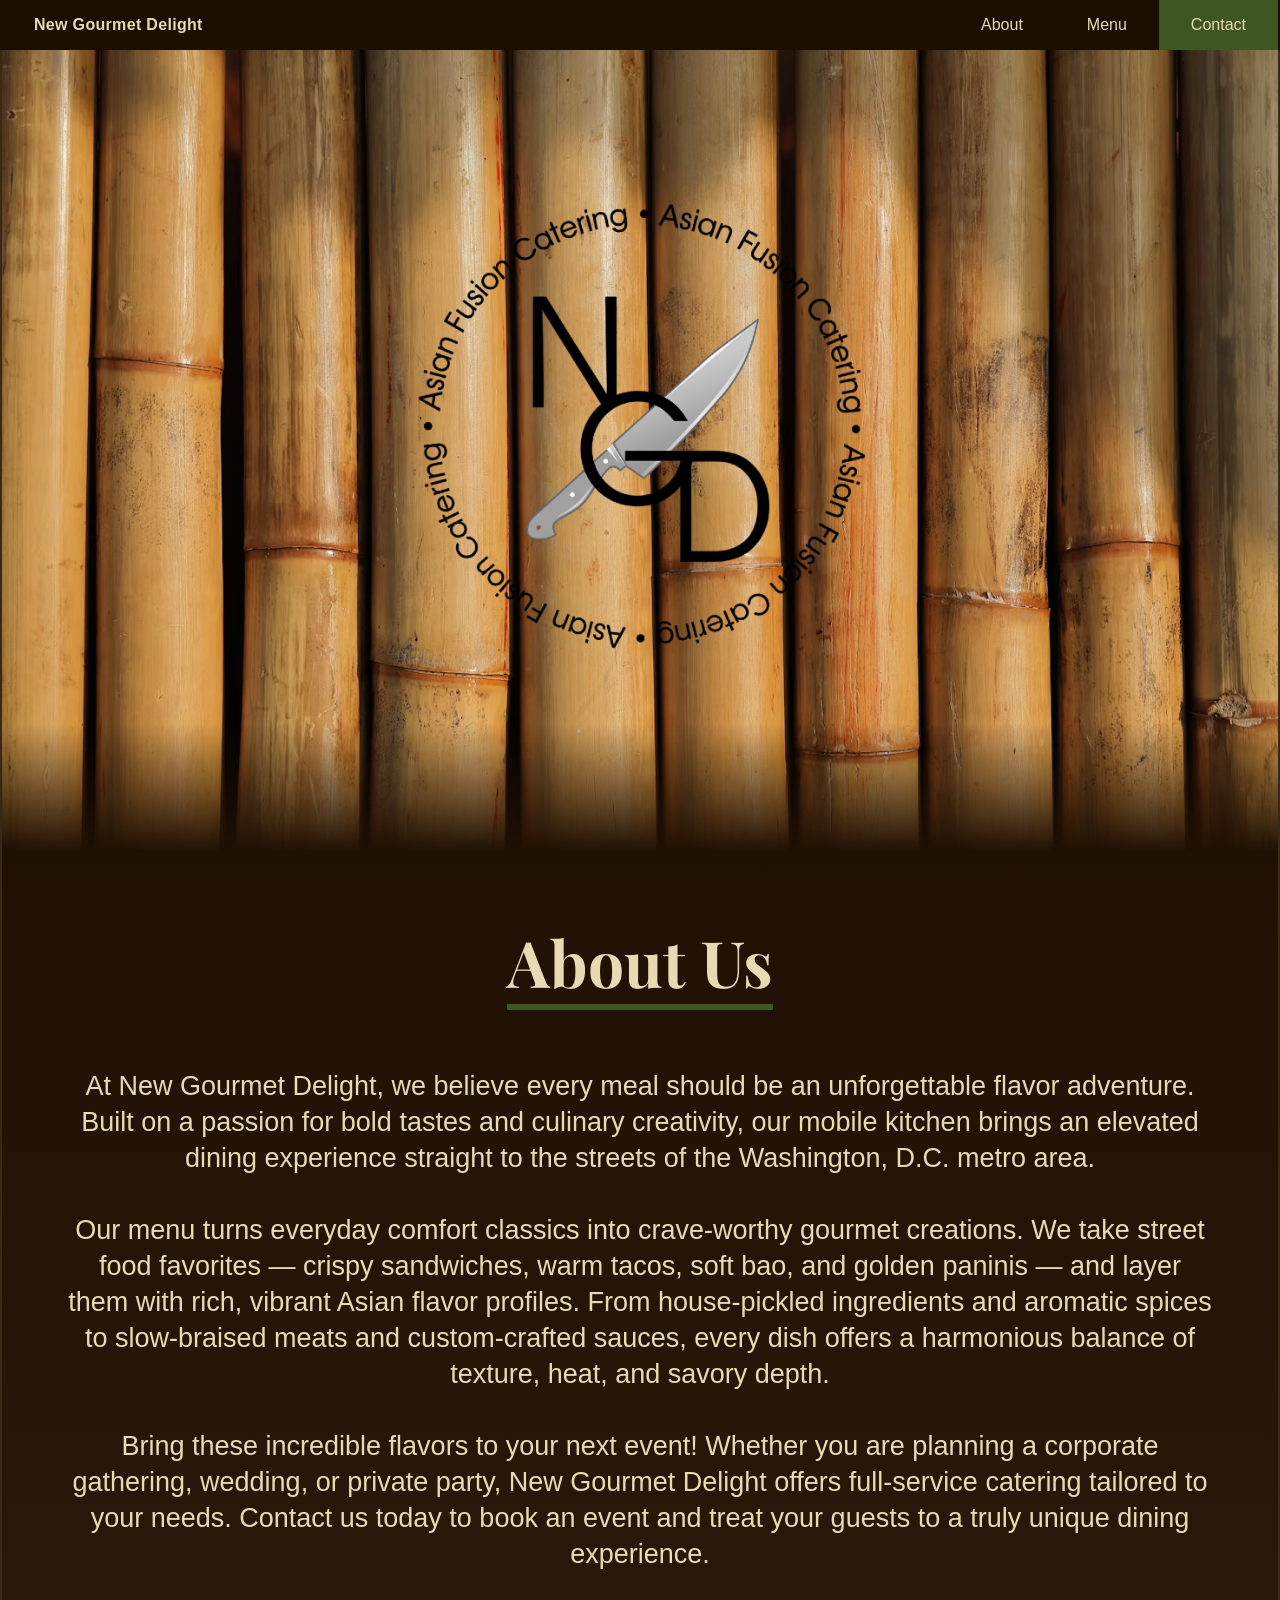
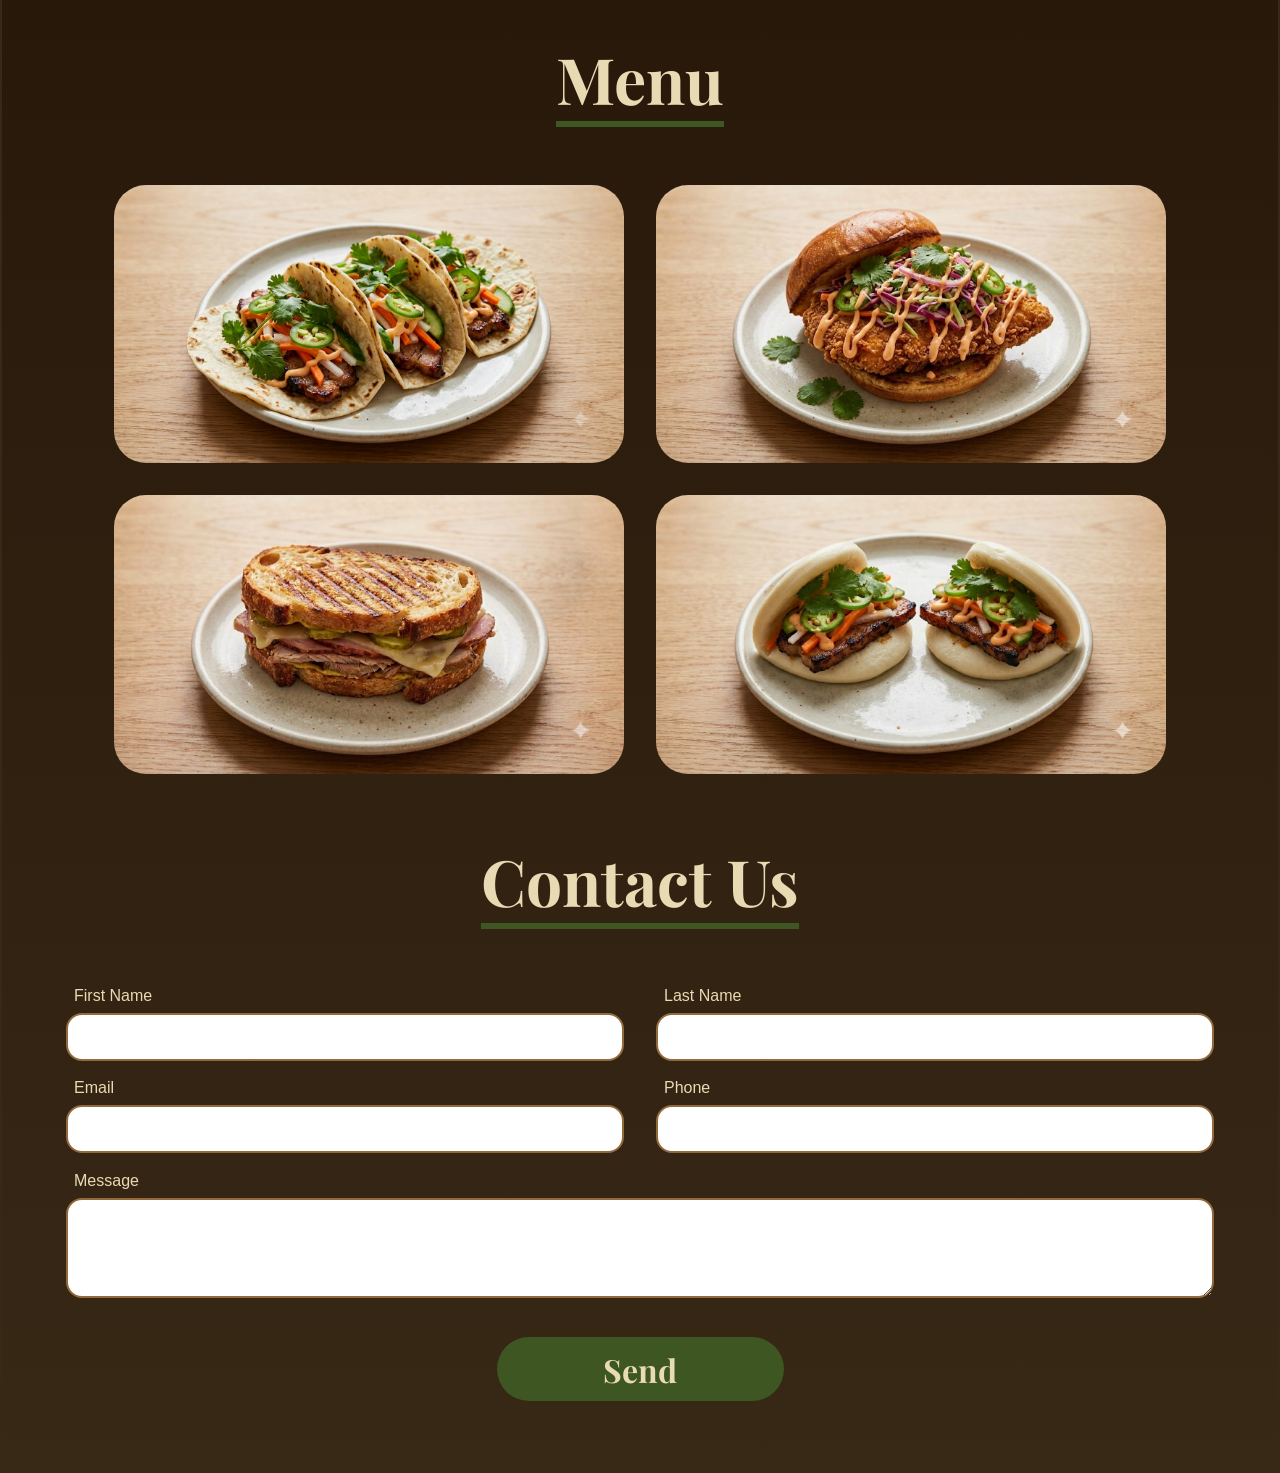
<file: index.html>
<!DOCTYPE html>
<html lang="en">
    <head>
        <meta charset="utf-8">
        <meta name="viewport" content="width=device-width, initial-scale=1.0">
        <title>New Gourmet Delight</title>
        <link rel="stylesheet" href="css/style.css">
        <link rel="preconnect" href="https://fonts.googleapis.com">
        <link rel="preconnect" href="https://fonts.gstatic.com" crossorigin>
        <link href="https://fonts.googleapis.com/css2?family=Playfair+Display:ital,wght@0,400..900;1,400..900&display=swap" rel="stylesheet">
        <link href="https://fonts.googleapis.com/css2?family=Playfair+Display:ital,wght@0,400..900;1,400..900&display=swap" rel="stylesheet">
        <script src="js/script.js" defer></script>
    </head>
    <body>
        <header>
            <button id="open-sidebar-button" onclick="openSidebar()" aria-label="open sidebar" aria-expanded="false" aria-controls="navbar">
                <svg xmlns="http://www.w3.org/2000/svg" height="40px" viewBox="0 -960 960 960" width="40px" fill="#c9c9c9"><path d="M153.33-240q-14.16 0-23.75-9.62-9.58-9.61-9.58-23.83 0-14.22 9.58-23.72 9.59-9.5 23.75-9.5h653.34q14.16 0 23.75 9.62 9.58 9.62 9.58 23.83 0 14.22-9.58 23.72-9.59 9.5-23.75 9.5H153.33Zm0-206.67q-14.16 0-23.75-9.61-9.58-9.62-9.58-23.84 0-14.21 9.58-23.71 9.59-9.5 23.75-9.5h653.34q14.16 0 23.75 9.61 9.58 9.62 9.58 23.84 0 14.21-9.58 23.71-9.59 9.5-23.75 9.5H153.33Zm0-206.66q-14.16 0-23.75-9.62-9.58-9.62-9.58-23.83 0-14.22 9.58-23.72 9.59-9.5 23.75-9.5h653.34q14.16 0 23.75 9.62 9.58 9.61 9.58 23.83 0 14.22-9.58 23.72-9.59 9.5-23.75 9.5H153.33Z"/></svg>
            </button>

            <nav id="navbar">
                <ul>
                    <li><button id="close-sidebar-button" onclick="closeSidebar()" aria-label="close sidebar">
                        <svg xmlns="http://www.w3.org/2000/svg" height="40px" viewBox="0 -960 960 960" width="40px" fill="#c9c9c9"><path d="M480-433.33 274.67-228q-9.67 9.67-23.34 9.67-13.66 0-23.33-9.67-9.67-9.67-9.67-23.33 0-13.67 9.67-23.34L433.33-480 228-685.33q-9.67-9.67-9.67-23.34 0-13.66 9.67-23.33 9.67-9.67 23.33-9.67 13.67 0 23.34 9.67L480-526.67 685.33-732q9.67-9.67 23.34-9.67 13.66 0 23.33 9.67 9.67 9.67 9.67 23.33 0 13.67-9.67 23.34L526.67-480 732-274.67q9.67 9.67 9.67 23.34 0 13.66-9.67 23.33-9.67 9.67-23.33 9.67-13.67 0-23.34-9.67L480-433.33Z"/></svg>
                    </button></li>
                    <li class="home-li"><a href="#" onclick="closeSidebar()">New Gourmet Delight</a></li>
                    <li><a href="#about" onclick="closeSidebar()">About</a></li>
                    <li><a href="#menu" onclick="closeSidebar()">Menu</a></li>
                    <li class="contact-li"><a href="#contact" onclick="closeSidebar()">Contact</a></li>
                </ul>
            </nav>

            <div id="overlay" onclick="closeSidebar()" aria-hidden="true"></div>

        </header>
        
        <main>
            <section id="hero">
                <!-- <img src="images/NGDnobg.png" alt="New Gourmet Delight Logo">
                <img src="images/bamboo-planks.avif" alt="bamboo planks background"> -->
                <img src="images/hero.webp" alt="NGD logo over bamboo background">
            </section>
            <section id="about">
                <h2>About Us</h2>
                <p>
                    At New Gourmet Delight, we believe every meal should be an unforgettable flavor adventure. Built on a passion for bold tastes and culinary creativity, our mobile kitchen brings an elevated dining experience straight to the streets of the Washington, D.C. metro area. <br><br>
                    Our menu turns everyday comfort classics into crave-worthy gourmet creations. We take street food favorites — crispy sandwiches, warm tacos, soft bao, and golden paninis — and layer them with rich, vibrant Asian flavor profiles. From house-pickled ingredients and aromatic spices to slow-braised meats and custom-crafted sauces, every dish offers a harmonious balance of texture, heat, and savory depth. <br><br>
                    Bring these incredible flavors to your next event! Whether you are planning a corporate gathering, wedding, or private party, New Gourmet Delight offers full-service catering tailored to your needs. Contact us today to book an event and treat your guests to a truly unique dining experience.
                </p>
            </section>
            <section id="menu">
                <h2>Menu</h2>
                <div class="menu-items">
                    <img src="images/bahntaco.png">
                    <img src="images/friedchick.png">
                    <img src="images/cubano.png">
                    <img src="images/bao.png">
                </div>
            </section>
            <section id="contact">
                <h2>Contact Us</h2>
                <form action="submit.html" method="post">
                    <div>
                        <label for="fname">First Name</label>
                        <input type="text" id="fname" name="fname" required maxlength="50">
                    </div>

                    <div>
                        <label for="lname">Last Name</label>
                        <input type="text" id="lname" name="lname" required maxlength="50">
                    </div>

                    <div>
                        <label for="email">Email</label>
                        <input type="email" id="email" name="email" required>
                    </div>

                    <div>
                        <label for="number">Phone</label>
                        <input type="tel" id="number" name="number" required pattern="^\(?\d{3}\)?\s?\d{3}\s?-?\s?\d{4}$" title="Enter a 10 digit phone number">
                    </div>

                    <div class="message-box">
                        <label for="message">Message</label>
                        <textarea id="message" name="message" required minlength="20" maxlength="2000"></textarea>
                    </div>

                    <input type="text" name="spam" style="display: none;" tabindex="-1" autocomplete="off">

                    <button type="submit">Send</button>
                </form>
            </section>
        </main>

        <footer>

        </footer>
    </body>
</html>
</file>
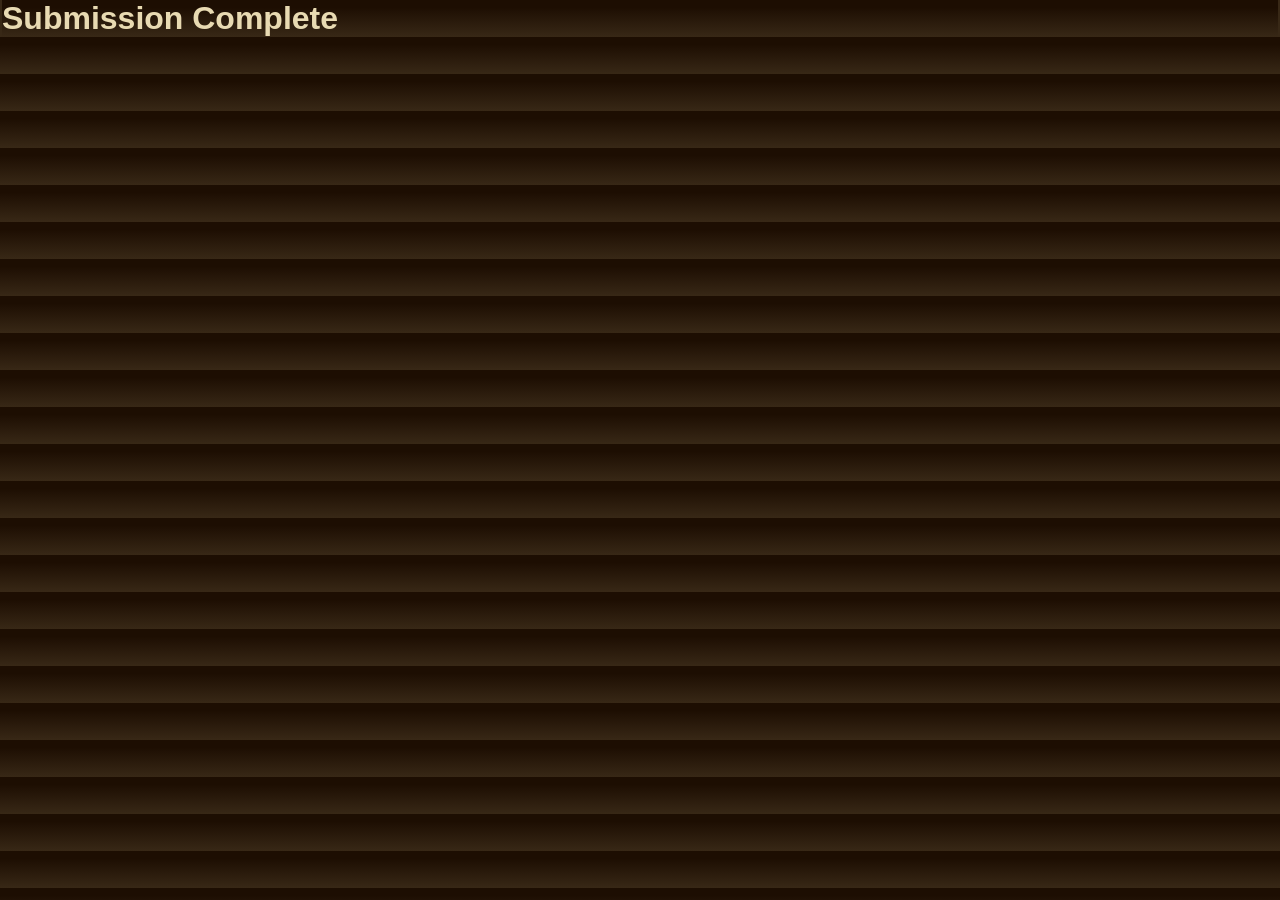
<file: submit.html>
<!DOCTYPE html>
<html lang="en">
    <head>
        <meta charset="utf-8">
        <meta name="viewport" content="width=device-width, initial-scale=1.0">
        <title>Submission Complete</title>
        <link rel="stylesheet" href="css/style.css">
        <link rel="preconnect" href="https://fonts.googleapis.com">
        <link rel="preconnect" href="https://fonts.gstatic.com" crossorigin>
        <link href="https://fonts.googleapis.com/css2?family=Playfair+Display:ital,wght@0,400..900;1,400..900&display=swap" rel="stylesheet">
        <link href="https://fonts.googleapis.com/css2?family=Playfair+Display:ital,wght@0,400..900;1,400..900&display=swap" rel="stylesheet">
        <script src="js/script.js" defer></script>
    </head>
    <body>
        <header>
            
        </header>
        
        <main>
            <h1>Submission Complete</h1>
        </main>

        <footer>

        </footer>
    </body>
</html>
</file>
<file: css/style.css>
:root{
    --primary-color: #1d0e02;
    --hover-color: #96705B;
    --accent-color: #3E5622;
    --text-color: #E8DAB2;
    --heading-font: 'Playfair Display', serif;
    --body-font: 'Lato', sans-serif;
}
*{
    margin: 0;
    padding: 0;
    box-sizing: border-box;
}
html{
    color: var(--text-color);
    font-family: var(--body-font);
    scroll-behavior: smooth;
    scroll-padding-top: 5rem;
}
body{
    display: flex;
    height: 100%;
    width: 100%;
    max-width: 1400px;
    margin: auto;
    background-color: var(--primary-color);
    background-image: linear-gradient(var(--primary-color)20%, #382816);
    border-left: 2px solid #382816;
    border-right: 2px solid #382816;
    align-items: center;
}
header{
    position: fixed;
    top: 0;
    left: 0;
    z-index: 10;
    width: 100%;
}
nav{
    background-color: var(--primary-color);
    border-bottom: 1px solid #926A3C;
    transition: transform 300ms ease-out;
}
nav.hide{
    transform: translateY(-100%);
}
nav ul{
    list-style: none;
    display: flex;
}
nav .home-li{
    margin-right: auto;
}
nav .contact-li{
    background-color: var(--accent-color);
}
nav li{
    display: flex;
}
nav a, nav a:link, nav a:visited{
    display: flex;
    text-decoration: none;
    color: var(--text-color);
    padding: 1rem 2rem;
    transition: background-color 150ms ease;
}
nav a:hover{
    background-color: var(--hover-color);
}
nav .home-li a{
    font-weight: 600;
    letter-spacing: 0.02rem;
}
#open-sidebar-button{
    display: none;
    background: none;
    border: none;
    padding: 1rem;
    margin-right: auto;
    cursor: pointer;
}
#close-sidebar-button{
    display: none;
    background: none;
    border: none;
    padding: 1rem;
    cursor: pointer;
}
#overlay{
    background: rgba(0, 0, 0, 0.5);
    position: fixed;
    inset: 0;
    z-index: 9;
    display: none;
}
#hero img{
    width: 100%;
    mask-image: linear-gradient(to bottom, black 85%, transparent 100%);
}
#about{
    max-width: 100%;
    margin-top: 4rem;
}
#about h2, #contact h2, #menu h2{
    font-family: var(--heading-font);
    font-size: clamp(2rem, 5vw, 4rem);
    text-align: center;
    text-decoration: underline;
    text-decoration-color: var(--accent-color);
    text-underline-offset: 1rem;
}
#about p{
    line-height: 4vh;
    padding: 4rem;
    padding-bottom: unset;
    font-size: 3vh;
    text-align: center;
}
#menu{
    margin-top: 4rem;
}
#menu .menu-items{
    display: flex;
    flex-wrap: wrap;
    align-items: stretch;
    justify-content: center;
    padding-top: 4rem;
    gap: 2rem;
}
#menu img{
    width: 40%;
    border-radius: 2rem;
}
#contact{
    margin-top: 4rem;
}
#contact form{
    padding: 4rem;
    display: grid;
    grid: 20% 20% 30% 30% / 1fr 1fr;
    gap: 0.5rem 2rem;
}
#contact form input, #contact form .message-box textarea{
    border-radius: 1rem;
    height: 3rem;
    border: 2px solid #926A3C;
    font-size: 1rem;
    padding: 1rem;
}
#contact form div{
    display: flex;
    flex-direction: column;
}
#contact form label{
    padding-left: 0.5rem;
}
#contact form input{
    margin-top: 0.5rem;
}
#contact form .message-box{
    grid-column: 1 / span 2;
    grid-row: 3 / span 1;
    width: 100%;
}
#contact form .message-box textarea{
    height: 10rem;
    border-radius: 1rem;
    margin-top: 0.5rem;
}
#contact form button{
    grid-column: 1 / span 2;
    grid-row: 4 / span 1;
    border-radius: 2rem;
    height: 4rem;
    width: 25%;
    margin: auto;
    font-size: 2rem;
    border: none;
    color: var(--text-color);
    background-color: var(--accent-color);
    font-family: var(--heading-font);
    font-weight: bold;
}
#contact form button:hover{
    background-color: var(--text-color);
}
@media screen and (max-width: 700px){
    html{
        scroll-padding-top: 2rem;
    }
    #open-sidebar-button, #close-sidebar-button{
        display: block;
    }
    nav{
        position: fixed;
        top: 0;
        left: -100%;
        height: 100%;
        width: min(15em, 100%);
        z-index:10;
        border-right: 1px solid var(--hover-color);
        transition: left 300ms ease-out;
        padding: none;
    }
    nav.show{
        left: 0;
    }
    nav.show ~ #overlay{
        display: block;
    }
    nav ul{
        width: 100%;
        flex-direction: column;
    }
    nav a{
        width: 100%;
        padding-right: 2.5rem;
    }
    body{
        border: none;
    }
    #menu{
        flex-direction: column;
        align-items: center;
        gap: 2rem;
    }
    #menu img{
        width: 80%;
        border-radius: 2rem;
    }
    #contact form{
        display: flex;
        flex-direction: column;
    }
    #contact form button{
        margin-top: 5rem;
        width: 50%;
        font-size: 1.5rem;
    }
}
@media screen and (max-width: 1400px){
    nav ul{
        margin: 0 2px;
    }
    nav{
        border-bottom: none;
    }
}
</file>
